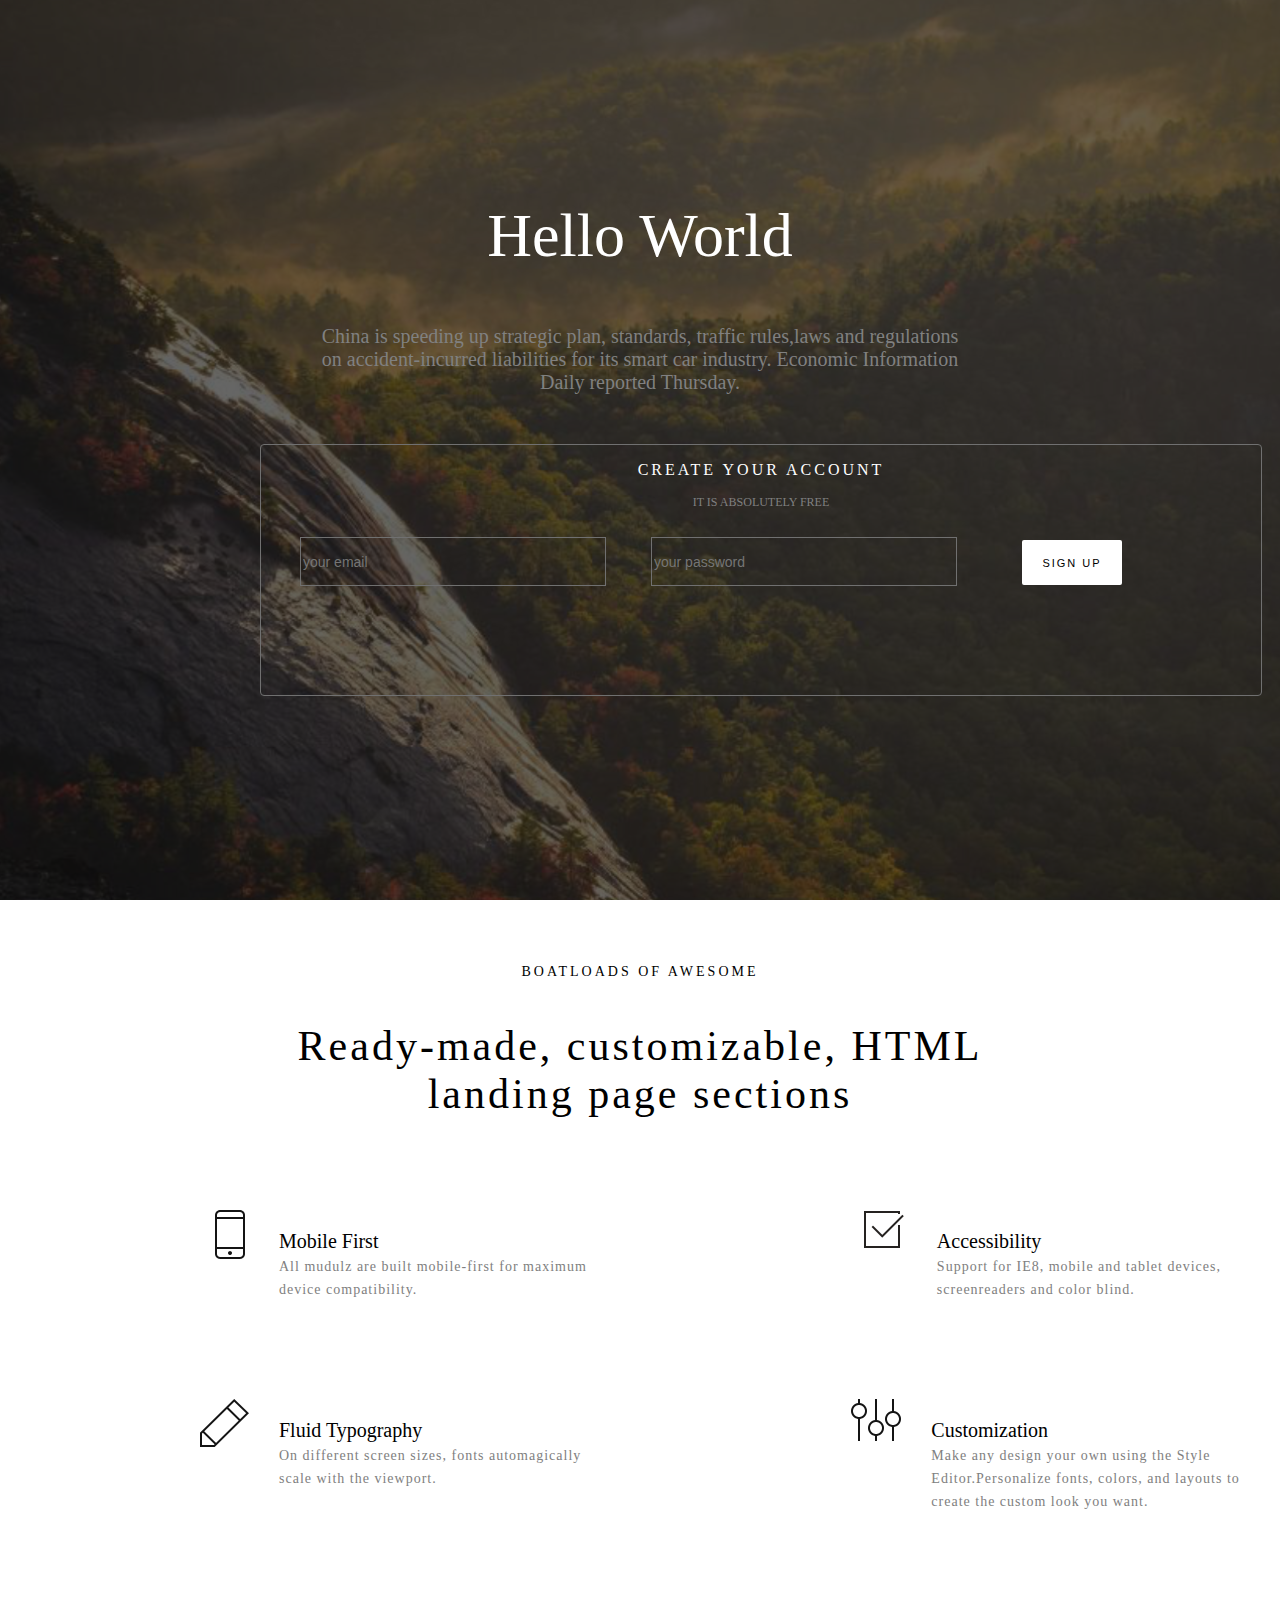
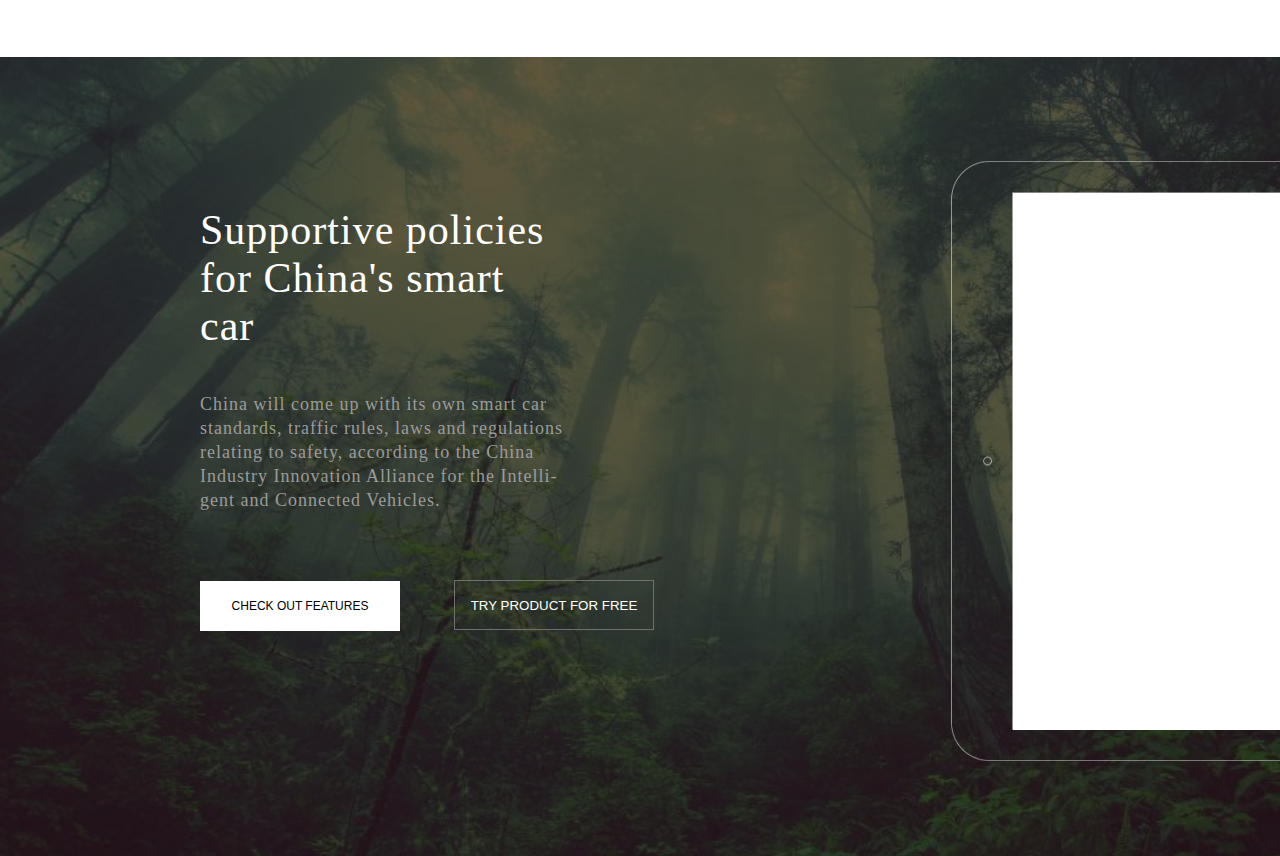
<file: html/index.html>
<!DOCTYPE html>
<html lang="zh-CN">
<head>
    <meta charset="UTF-8">
    <title>前端学院</title>
    <link rel="stylesheet" href="../css/index.css">
</head>

<body>
    <div id="page1">
        <div >
        <div class="message">
                <span id="hello-world">Hello World</span>
                <br>
                <br>
                <br>
                <br>
                <span id="inner-message">
                China is speeding up strategic plan, standards, traffic rules,laws and regulations
                <br>on accident-incurred liabilities for its smart car industry. Economic Information
                <br>Daily reported Thursday.
                <div id="input-part">
                    <p style="font-family:Montserrat;font-size:16px;letter-spacing:3px;color: white">CREATE YOUR ACCOUNT</p>
                    <p style="font-family:Montserrat;font-size:12px;color:gray">IT IS ABSOLUTELY FREE<br><br></p>
                    <div class="input">
                        <input id="email" type="text" name="email" placeholder="your email"> 
                        <input style="left:-60px" type="password" name="password" placeholder="your password">
                        <button>SIGN UP</button>
                    </div>
                    <!--<div class="input"><input type="password" name="password"></div>-->
                </div>
        </div>
        </span>
        </div>
    </div>
    <div id="page2">
        <div id="page2-head">
            <p style="font-size:14px;letter-spacing:3px">BOATLOADS OF AWESOME</p>
            <p style="font-size:42px;letter-spacing:3px">Ready-made, customizable, HTML<br>landing page sections</p>
        </div>
        <div id="page2-body">
            <div id="container1">
                <img src="../image/image_09.png">
                <p>
                    Mobile First<br>
                    <span>All mudulz are built mobile-first for maximum
                    <br>device compatibility.</span>
                </p>
                </div>
            <div style="left:300px">
                <img src="../image/image_11.png">
                <p>
                    Accessibility<br>
                    <span>Support for IE8, mobile and tablet devices,
                    <br>screenreaders and color blind.</span>
                </p>
            </div>
            <div style="clear:left;top:80px">
                <img src="../image/image_15.png">
                <p>
                    Fluid Typography<br>
                    <span>On different screen sizes, fonts automagically
                    <br>scale with the viewport.</span>
                </p>
            </div>
            <div style="left:300px;top:80px">
                <img src="../image/image_16.png">
                <p>
                    Customization<br>
                    <span>Make any design your own using the Style
                    <br>Editor.Personalize fonts, colors, and layouts to
                    <br>create the custom look you want.</span>
                </p>
            </div>
        </div>
    </div>
    <div id="page3">
        <div id="page3-body">
        <div>
            <p class="head">
                Supportive policies
                <br>for China's smart
                <br>car
            </p>
            <p class="body">
                    China will come up with its own smart car 
                    <br>standards, traffic rules, laws and regulations 
                    <br>relating to safety, according to the China 
                    <br>Industry Innovation Alliance for the Intelli-
                    <br>gent and Connected Vehicles.
            </p>
            <div>
            <button id="check">CHECK OUT FEATURES</button>
            <button id="try">TRY PRODUCT FOR FREE</button>
            </div>
        </div>
        </div>
        <div id="inner-ipad"></div>
    </div>
    <div id="page4"></div>
    <div id="page5"></div>
</body>

</html>
</file>
<file: css/index.css>
/*when move to the button the cursor will change to pointer*/
button
{
    cursor: pointer;
}
body
{
    margin: 0;
    padding: 0;
    font-family: Georgia, serif;
}
#page1
{
    /*实现全屏大小*/
    position:relative;
    top:0;
    left:0;
    width:100%;
    height:900px;
    background-image: url(../image/back_02.png);
    color: white;
    margin : 0 auto;
    
}
#page1 .message
{
    width:100%;
    position: absolute;
    top:200px;
    text-align: center;
}
#hello-world
{
    font-family: Montserrat;
    font-size: 62px;
}
#inner-message
{
    font-weight: 300;
    color: gray;
    font-family: Montserrat;
    font-size: 20px;
}


#input-part
{
    position: relative;
    left: 260px;
    top: 50px;
    width: 1000px;
    height: 250px;
    border: 1px dashed rgb(112, 112, 112);
    border-radius: 4px;
    border-style: solid;
}
#input-part input
{
    position: relative;
    left: -100px;
    color: aliceblue;
    font-size: 14px;
    width: 300px;
    height : 45px;
    border: 1px dashed rgb(112, 112, 112);
    border-style: solid;
    BACKGROUND-COLOR: transparent;
    outline: medium;
}
#input-part button
{
    background-color: white;
    border: 0px;
    border-radius: 2px;
    font-size: 11px;
    letter-spacing:2px;
    width: 100px;
    height:45px;
}

#page2
{
    position: relative;
    width:100%;
    height: 700px;
    background-color: white;
}
#page2-head
{
    text-align: center;
    position: relative;
    top:50px;
}
#page2-body
{
    position: relative;
    float:left;
    left: 200px;
    top:100px;
    width: 100%;
    height :400px;
    /*background-color: aqua;*/
}

#page2-body div
{
    position: relative;
    float:left;
}
#page2-body div img
{
    position: relative;
    float:left;
}
#page2-body div p
{
    font-size: 20px;
    position: relative;
    float:left;
    left:30px;
}
#page2-body div p span
{
    font-size:14px;
    color: gray;
    letter-spacing: 1px;
}
#page3
{
    width: 100%;
    position: relative;
    height: 800px;
    background-image: url(../image/back_04.png);
}
#page3-body
{
    color: white;
    width:65%;
    height:100%;
    position:relative;
    left:200px
    /*background: white;*/
}
#page3-body p.head 
{
    position:relative;
    top:150px;
    letter-spacing: 1px;
    font-size: 42px;
}
#page3-body p.body
{
    position:relative;
    top:150px;
    /*text-align: center;*/
    letter-spacing: 1px;
    font-size: 18px;
    line-height: 24px;
    color:rgb(155, 155, 155);
}
#page3-body button
{
    position:relative;
    top:200px;
    width: 200px;
    height:50px;
}
#check
{
    font-size: 12px;
    border: 0px;
    background-color: white;
}
#try
{
    position: relative;
    left:50px;
    border: 1px dashed rgb(112, 112, 112);
    border-style: solid;
    background-color: transparent;
    color: white;
}
#inner-ipad
{
    /*这些参数真的只能一个一个试出来吗....*/
    position:relative;
    top:-663px;
    left:1013px;
    width:444px;
    height:537px;
    background-color: white;
}
</file>
